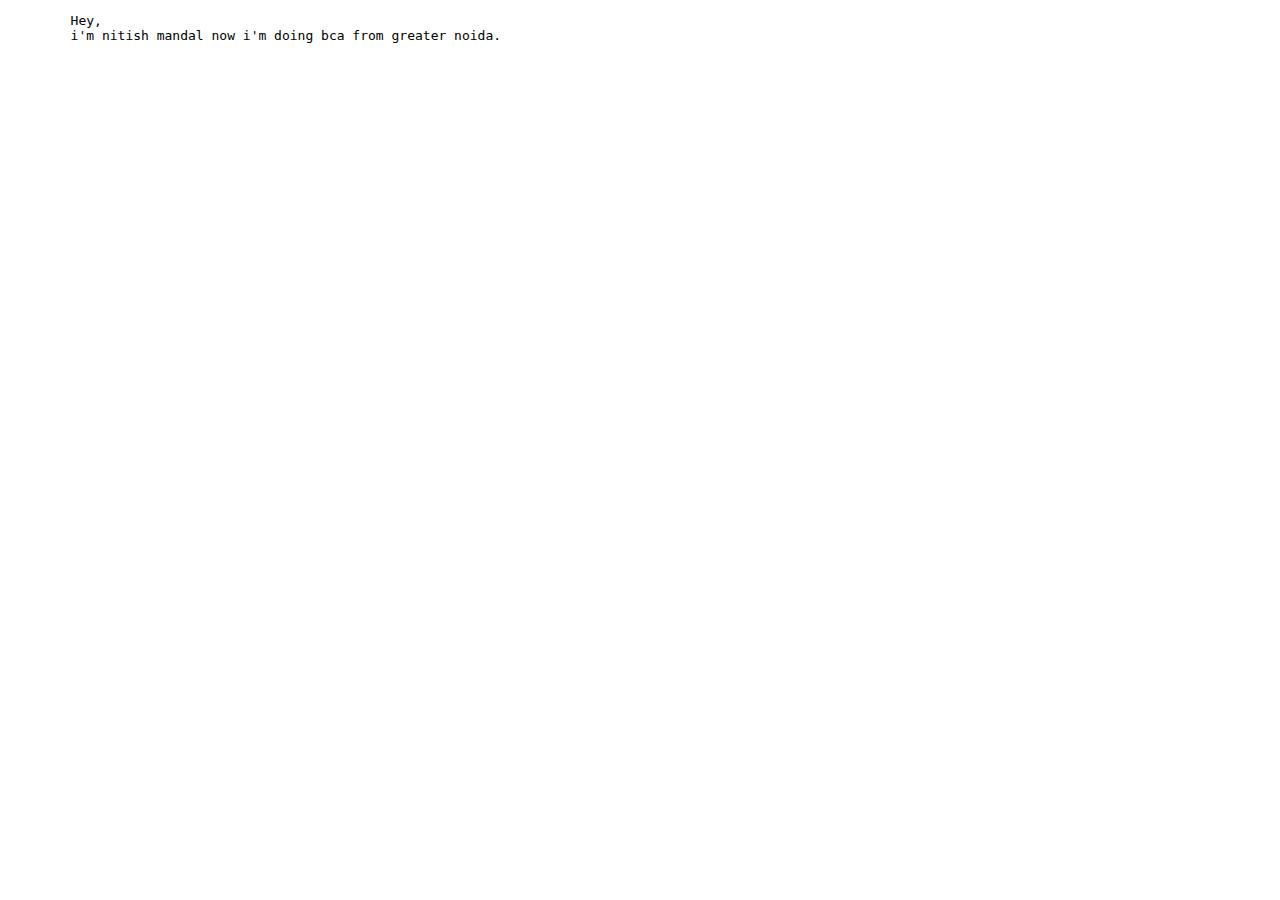
<file: personalportfolio/htmlcode/hello.html>
<!DOCTYPE html>
<html lang="en">
<head>
    <meta charset="UTF-8">
    <meta name="viewport" content="width=device-width, initial-scale=1.0">
    <title>my details</title>
</head>
<body>
    <PRE>
        Hey,
        i'm nitish mandal now i'm doing bca from greater noida.
    </PRE>
</body>
</html>
</file>
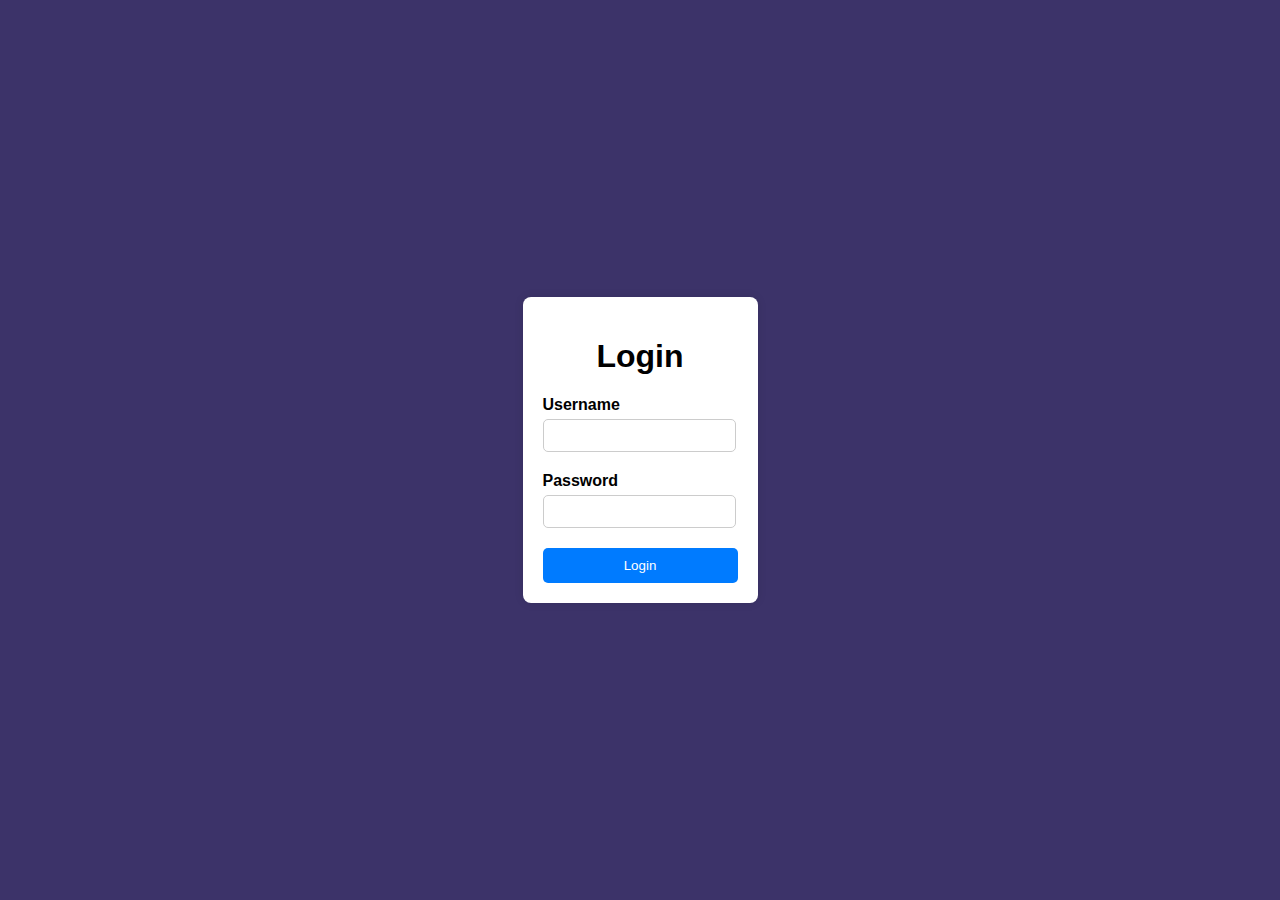
<file: personalportfolio/htmlcode/loginpage.html>
<!DOCTYPE html>
<html lang="en">
<head>
    <meta charset="UTF-8">
    <meta name="viewport" content="width=device-width, initial-scale=1.0">
    <title>Nitish's Portfolio - Login</title>
    <link rel="icon" href="imgicons8.png">
    <style>
        body {
            margin: 0;
            padding: 0;
            font-family: Arial, sans-serif;
            background-color: #3c3369;
        }

        #login-container {
            display: flex;
            justify-content: center;
            align-items: center;
            height: 100vh;
            
        }

        #login-form {
            background: #ffffff;
            padding: 20px;
            border-radius: 8px;
            box-shadow: 0px 0px 10px rgba(0, 0, 0, 0.1);
        }

        #login-form h1 {
            text-align: center;
        }

        #form-group {
            margin: 20px 0;
        }

        #form-group label {
            display: block;
            font-weight: bold;
        }

        #form-group input {
            width: 90%;
            padding: 8px;
            margin-top: 5px;
            border: 1px solid #ccc;
            border-radius: 5px;
        }

        #login-button {
            width: 100%;
            padding: 10px;
            background: #007bff;
            border: none;
            color: #fff;
            border-radius: 5px;
            cursor: pointer;
        }

        #login-button:hover {
            background: #4632b9;
        }
    </style>
</head>
<body>
    <div id="login-container">
        <form action="#" id="login-form">
            <h1>Login</h1>
            <div id="form-group">
                <label for="username">Username</label>
                <input type="text" name="username" id="username" required>
            </div>
            <div id="form-group">
                <label for="password">Password</label>
                <input type="password" name="password" id="password" required>
            </div>
            <button type="submit" id="login-button">Login</button>
        </form>
    </div>
</body>
</html>
</file>
